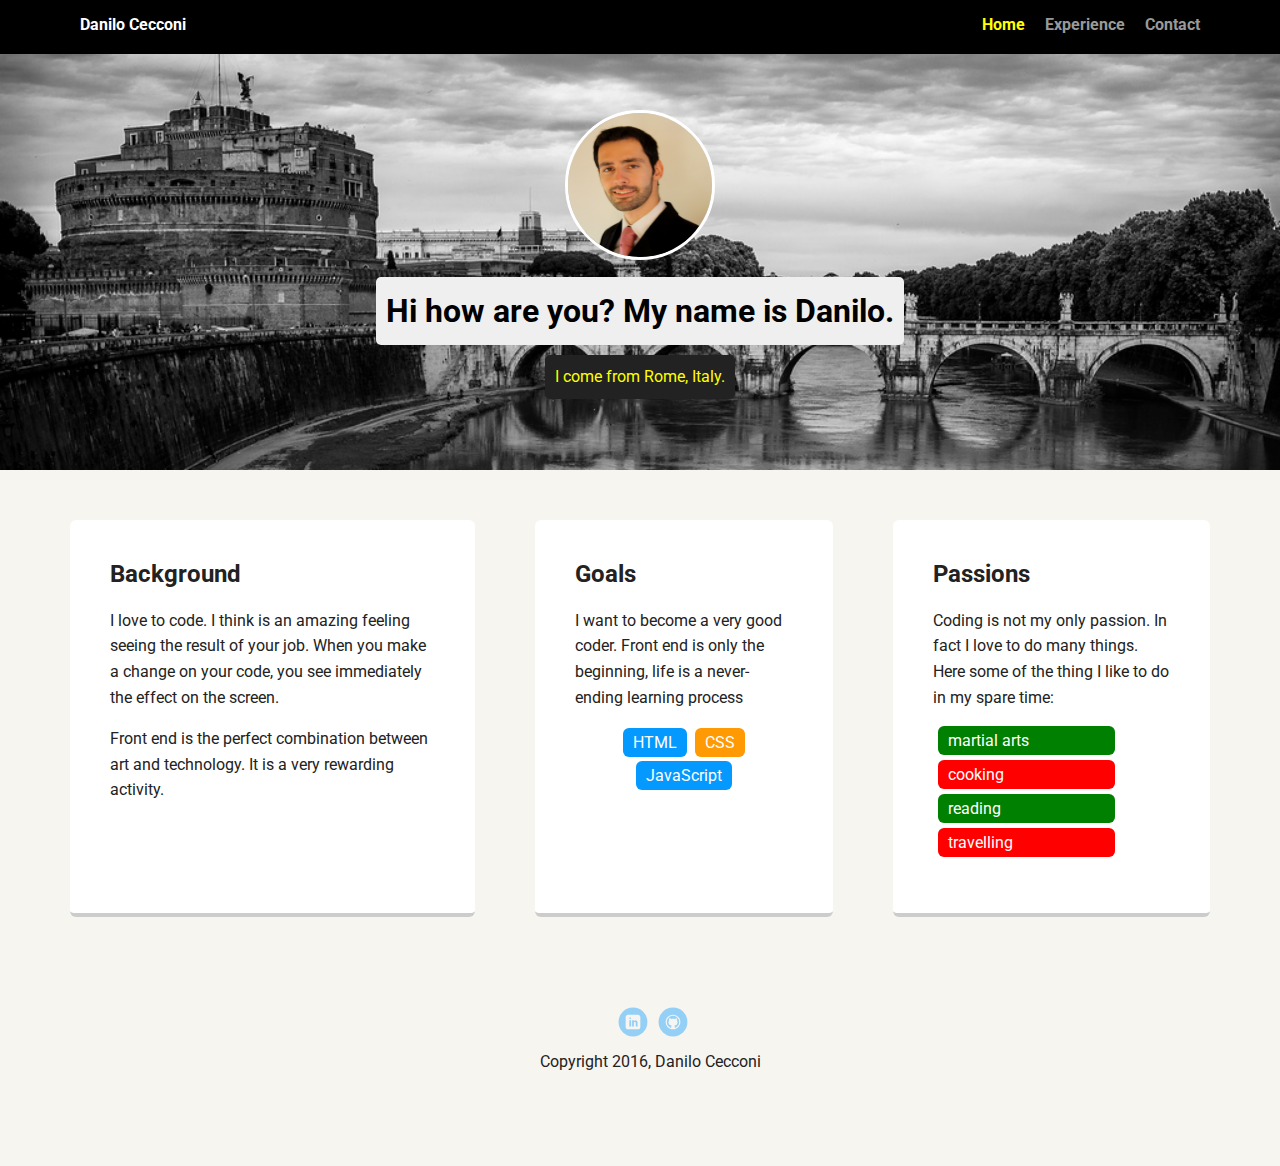
<file: index.html>
<!doctype html>
<html lang="en">
	<head>
  	<meta charset="utf-8">
  	<title>Danilo Cecconi's Profile</title>
  	<meta name="viewport" content="width=device-width, initial-scale=1.0">
  	<link rel="stylesheet" href="styles.css">
  	<link href="https://fonts.googleapis.com/css?family=Muli%7CRoboto:400,300,500,700,900" rel="stylesheet">
	</head>
	<body>
    <div class="main-nav">
        <ul class="nav">
          <li class="name">Danilo Cecconi</li>
          <li><a href="index.html" class="selected">Home</a></li>
          <li><a href="experience.html">Experience</a></li>
					<li><a href="contact.html">Contact</a></li>
        </ul>
    </div>
    <header>
      <img src="img/foto.jpg" alt="Picture of Danilo Cecconi" class="profile-image">
      <h1 class="tag name">Hi how are you? My name is Danilo.</h1>
      <p class="tag location">I come from Rome, Italy.</p>
    </header>
    <main class="flex">
      <div class="card">
        <h2>Background</h2>
        <p>I love to code. I think is an amazing feeling seeing the result of your job. When you make a change on your code, you see immediately the effect on the screen.</p>
        <p>Front end is the perfect combination between art and technology. It is a very rewarding activity.</p>
      </div> 
      <div class="card">
        <h2>Goals</h2>
        <p>I want to become a very good coder. Front end is only the beginning, life is a never-ending learning process</p>
        <ul class="skills">
          <li>HTML</li>
          <li>CSS</li>
          <li>JavaScript</li>
        </ul>
      </div>
			<div class="card">
        <h2>Passions</h2>
				<p> Coding is not my only passion. In fact I love to do many things. Here some of the thing I like to do in my spare time:</p>
        	<ul class="passions">
						<li> martial arts</li>
						<li> cooking</li>
						<li> reading</li>
						<li> travelling</li>
					</ul>
      </div>
    </main>
    <footer>
      <ul>
        <li><a href="https://www.linkedin.com/in/danilo-cecconi-04a45b41?trk=hp-identity-name" class ="social linkedin">LinkedIn</a></li>
        <li><a href="https://github.com/danilocecconi/" class="social github">Github</a></li>
      </ul>
      <p class="copyright">Copyright 2016, Danilo Cecconi</p>
    </footer>
  </body>
  </html>
</file>
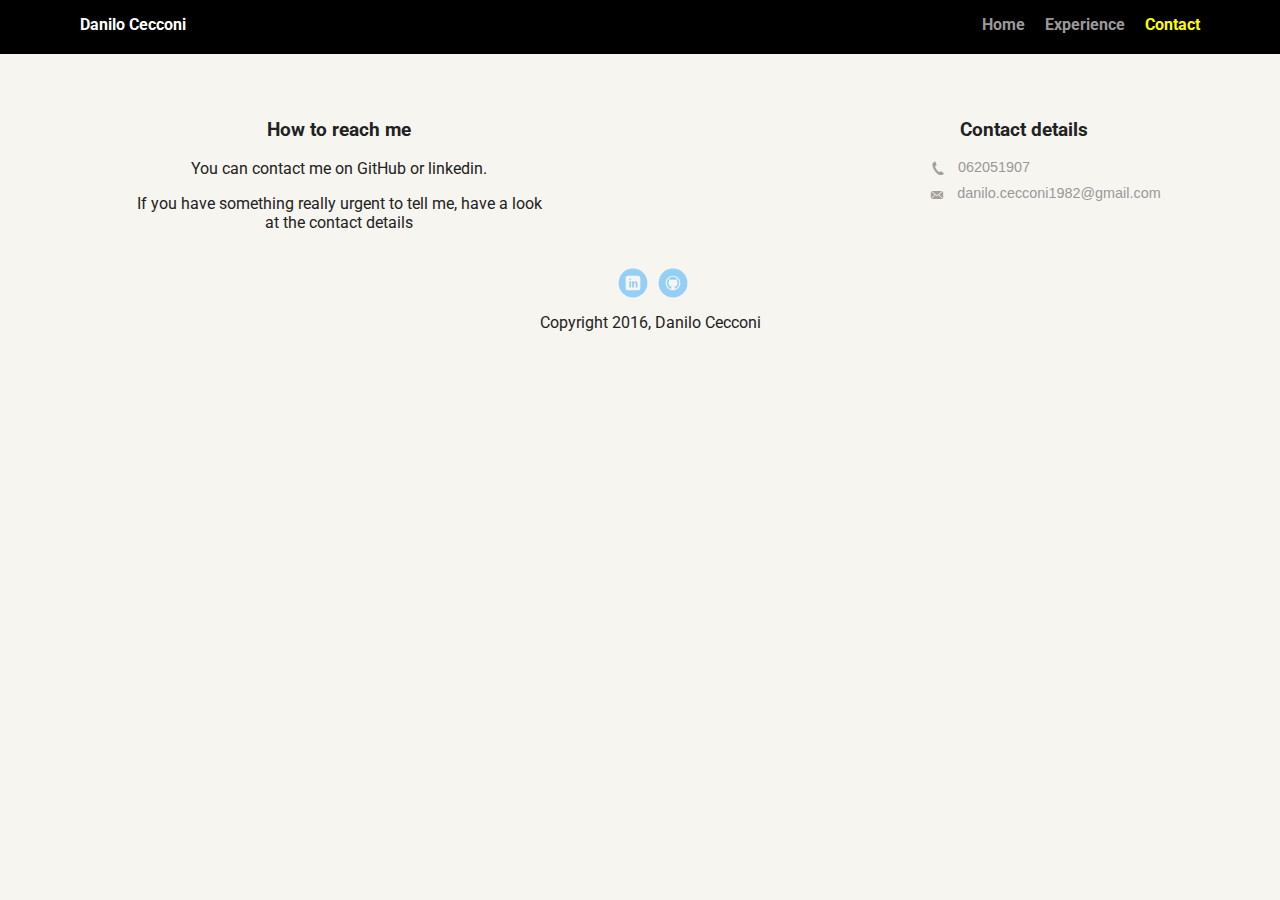
<file: contact.html>
<!doctype html>
<html lang="en">
	<head>
  	<meta charset="utf-8">
  	<title>Danilo Cecconi's Profile</title>
  	<meta name="viewport" content="width=device-width, initial-scale=1.0">
  	<link rel="stylesheet" href="styles.css">
  	<link href="https://fonts.googleapis.com/css?family=Muli%7CRoboto:400,300,500,700,900" rel="stylesheet">
	</head>
	<body>

    <div class="main-nav">
        <ul class="nav">
          <li class="name">Danilo Cecconi</li>
          <li><a href="index.html">Home</a></li>
          <li><a href="experience.html">Experience</a></li>
					<li><a href="contact.html" class="selected">Contact</a></li>
        </ul>
    </div>

<section id="primary">
			<h3> How to reach me </h3>
      <p> You can contact me on GitHub or linkedin.</p>
			<p> If you have something really urgent to tell me, have a look at the contact details</p>
    </section>
		<section id="secondary">
			<h3> Contact details</h3>
			<ul class="contact">
				<li class="phone"> <a href="tel:062025907"> 062051907</a></li>
				<li class="email"> <a href="mailto:danilo.cecconi1982@gmail.com"> danilo.cecconi1982@gmail.com </a></li>
			</ul>   
    </section>
    <footer>
      <ul>
        <li><a href="https://www.linkedin.com/in/danilo-cecconi-04a45b41?trk=hp-identity-name" class ="social linkedin">LinkedIn</a></li>
        <li><a href="https://github.com/danilocecconi/" class="social github">Github</a></li>
      </ul>
      <p class="copyright">Copyright 2016, Danilo Cecconi</p>
    </footer>
  </body>
</html>
</file>
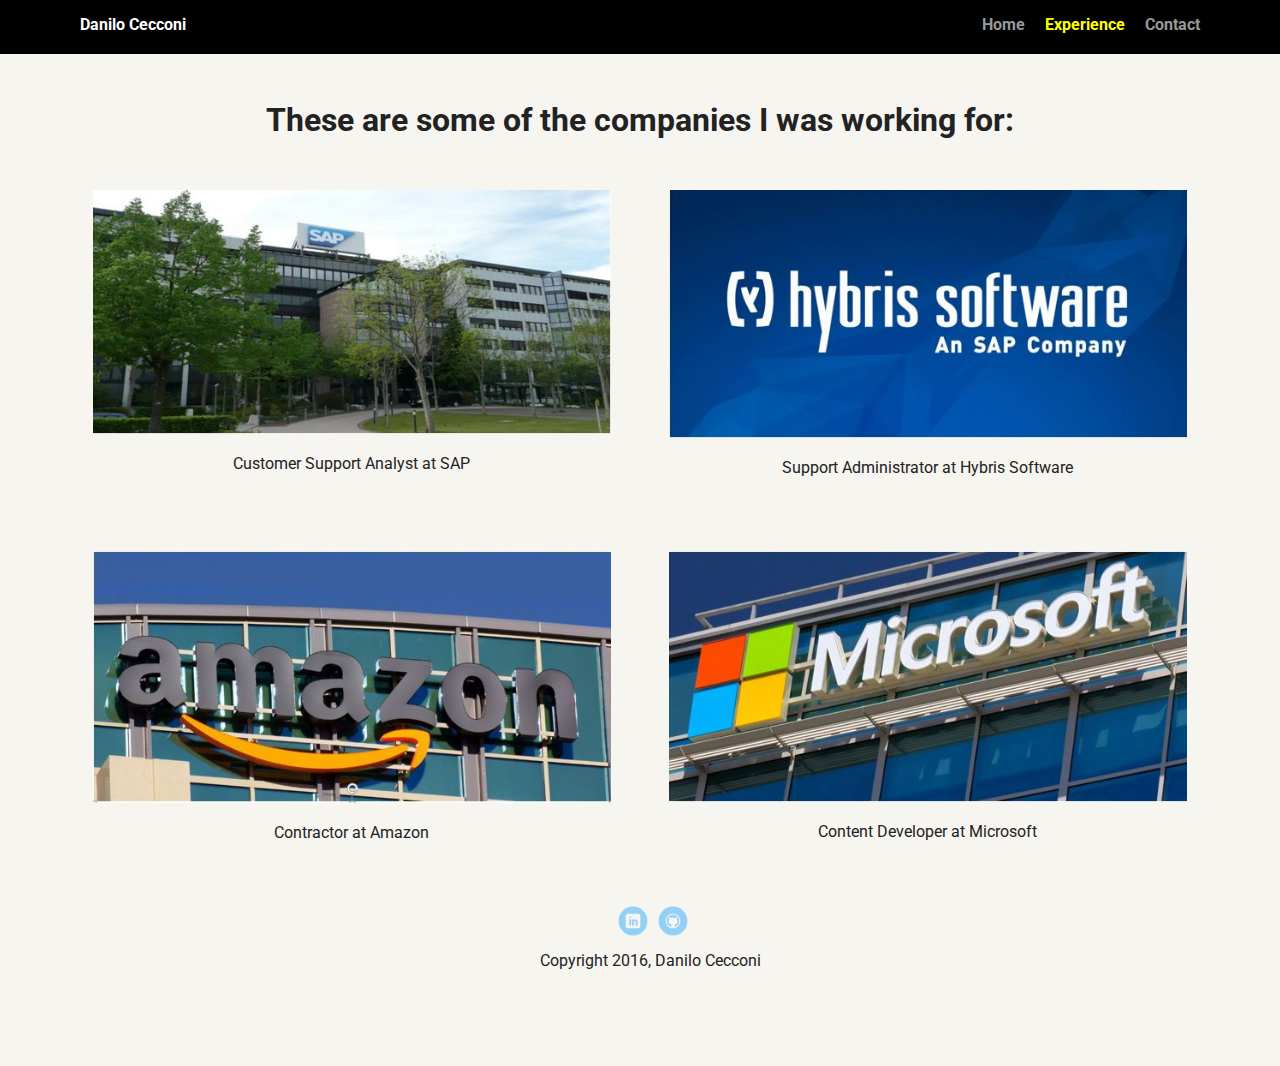
<file: experience.html>
<!doctype html>
<html lang="en">
	<head>
  	<meta charset="utf-8">
  	<title>Danilo Cecconi's Profile</title>
  	<meta name="viewport" content="width=device-width, initial-scale=1.0">
  	<link rel="stylesheet" href="styles.css">
  	<link href="https://fonts.googleapis.com/css?family=Muli%7CRoboto:400,300,500,700,900" rel="stylesheet">
	</head>
  <body>

    <div class="main-nav">
        <ul class="nav">
          <li class="name">Danilo Cecconi</li>
          <li><a href="index.html" >Home</a></li>
          <li><a href="experience.html" class="selected">Experience</a></li>
					<li><a href="contact.html">Contact</a></li>
        </ul>
    </div>
		<section>
			<h1>These are some of the companies I was working for:</h1>
       <ul id="galleria">
        <li>
          <a href="img/sap.jpg">
           <img src="img/sap.jpg" alt="sap">  
          </a>
					<p>Customer Support Analyst at SAP</p>
        </li>
        <li>
          <a href="img/hybris.jpg">
           <img src="img/hybris.jpg" alt="hybris">
          </a>
					<p>Support Administrator at Hybris Software</p>
        </li>
				<li>
         	<a href="img/amazon.jpg">
           <img src="img/amazon.jpg" alt="amazon">
          </a>
					<p>Contractor at Amazon</p>
        </li>
        <li>
          <a href="img/microsoft.jpg">
           <img src="img/microsoft.jpg" alt="microsoft">
          </a>
					<p>Content Developer at Microsoft</p>
        </li>
       </ul>
    </section>
    <footer>
      <ul>
        <li><a href="https://www.linkedin.com/in/danilo-cecconi-04a45b41?trk=hp-identity-name" class ="social linkedin">LinkedIn</a></li>
        <li><a href="https://github.com/danilocecconi/" class="social github">Github</a></li>
      </ul>
      <p class="copyright">Copyright 2016, Danilo Cecconi</p>
    </footer>
  </body>
  </html>
</file>
<file: styles.css>
/* Global Layout Set-up */
* { 
  box-sizing: border-box;
}
  
body {
  margin: 0;
  padding: 0;
  text-align: center;
  font-family: 'Roboto', sans-serif;
  color: #222;
  background: #f7f5f0;
}
/* Link Styles */

a {
  text-decoration: none;
  color: #999;
}
a:hover {
  color: #6633ff;
}

/* Section Styles */

.main-nav {
  width: 100%;
  background: black;
  min-height: 30px;
  padding: 10px;
  position: fixed;
  text-align: center;
}
.nav {
  display: flex;
  justify-content: space-around;
  font-weight: 700;
  list-style-type: none;
  margin: 0 auto;
  padding: 0;
}

.nav .name {
    display: block;
    margin-right: auto;
    color: white;
}
.nav li {
  padding: 5px 10px 10px 1px;
}
.nav a {
  transition: all .5s;
}
.nav a:hover {
  color: white
}

.selected {color:yellow;}

header {
  text-align: center;
  background: url('img/roma.jpg') no-repeat top center ;
  background-size: cover;
  overflow: hidden;
  padding-top: 60px;
}

header {
  line-height: 1.5;
}

header .profile-image {
  margin-top: 50px;
  width: 150px;
  height: 150px;
  border-radius: 50%;
  border: 3px solid white;
  transition: all .5s;
}
header .profile-image:hover {
  transform: scale(1.2) rotate(5deg);
}
.tag {
  background-color: #efefef;
  color: black;
  padding: 10px;
  border-radius: 5px;
  display: table;
  margin: 10px auto;
} 
.location {
  background-color: #222;
  color: yellow;
}
.card {
  margin: 30px;
  padding: 20px 40px 40px;
  max-width: 500px;
  text-align: left;
  background: #fff;
  border-bottom: 4px solid #ccc;
  border-radius: 6px;
  transition: all .5s;
}
.card:hover {
  border-color: #ff99ff;
}

ul.skills {
  padding: 0;
  text-align: center;
}

.skills li {
  border-radius: 6px;
  display:inline-block;
  background: #ff9904;
  color: white;
  padding: 5px 10px;
  margin: 2px;
}

.skills li:nth-child(odd) {
  background: #0399ff;
}

ul.passions {
	padding-left:0;
	margin-right:50px;}

.passions li {
	border-radius: 6px;
	padding-bottom:3px;
	list-style:none;
  background-color: red;
  color: white;
  padding: 5px 10px;
  margin: 5px;
}
	
.passions li:nth-child(odd) {
  background: green;
}	

footer {
  width: 100%;
  min-height: 30px;
  padding: 20px 0 40px 20px;
}

footer .copyright {
  top: -8px;
  font-size: .75em;
}

footer ul {
  list-style-type: none;
  margin: 0;
  padding: 0;
}

footer ul li {
  display: inline-block;
}

a.social {
  display: inline-block;
  text-indent: -9999px;
  margin-left: 5px;
  width: 30px;
  height: 30px;
  background-size: 30px 30px;
  opacity: .4;
  transition: all .5s;
}
a.linkedin {
  background-image: url(img/linkedin.svg);
}
a.github {
  background-image: url(img/github.svg);
}
a.social:hover {
  opacity: 1;
}
.clearfix {
  clear: both;
}

/*experience page*/
section {padding-top:80px}

#galleria {
	list-style-type:none;
	padding-left:5%;
	padding-right:5%;
}

#galleria img {
	max-height:200%;
	max-width:100%;
}


/*contact page */
#primary {
	
	padding-top:100px;
	padding-left:10%;
	padding-right:7%;

}

#secondary {padding-top: 20px;}

#secondary li{ 
	list-style:none;
}

li.phone {margin-bottom:10px;}

.contact {
	list-style:none;
	padding:0;
	margin:0;
	font-size:0.9em;
	font-family:sans-serif;
}

.contact a {
background-repeat:no-repeat;
padding: 0 0 0 30px;
min-height:20px;
background-size:20px 20px; /*set the size of the background image*/
}

.contact li.phone a{
	background-image: url('img/phone.png');
	margin-right:90px;
	
}

.contact li.email a{
	background-image: url('img/mail.png');
	margin-left: 40px;
}


/***** Styles for tablet *****/

@media screen and (min-width: 480px) {

	/*navigation criteria*/

	.nav li {
  padding: 5px 10px 10px 10px;
}
	/*home:passions card*/

	ul.passions {
		margin-right:50%;
	}	
}
/***** Styles for larger screens *****/
@media screen and (min-width: 720px) {
  
 .flex {
      display: -ms-flexbox;      /* TWEENER - IE 10 */
      display: flex; 
      max-width: 1200px;
      -ms-flex-pack: distribute;
      justify-content: space-around;
      margin: 0 auto;
  }

  header {
    min-height: 470px;
  }

  .nav {
    max-width: 1200px;
    padding: 0 30px;
  }


  main {
    padding-top: 20px;
  }

  main p {
    line-height: 1.6em;
  }

  footer {
    font-size: 1.3em;
    max-width: 1200px;
    margin: 40px auto;
  }
ul.passions {
		margin-right:50px;
	}

/*two colums experience page*/

	#galleria li{
  float:left;
  width:45%;
  margin: 2.5%;
}
	
		
/*two colums contact page*/
	
#primary {
	width: 50%;
	float:left;
}
		
#secondary	{
	width: 40%;
	float:right;
	padding-top:100px;
}	
	
footer {clear:both;}
	
}
</file>
